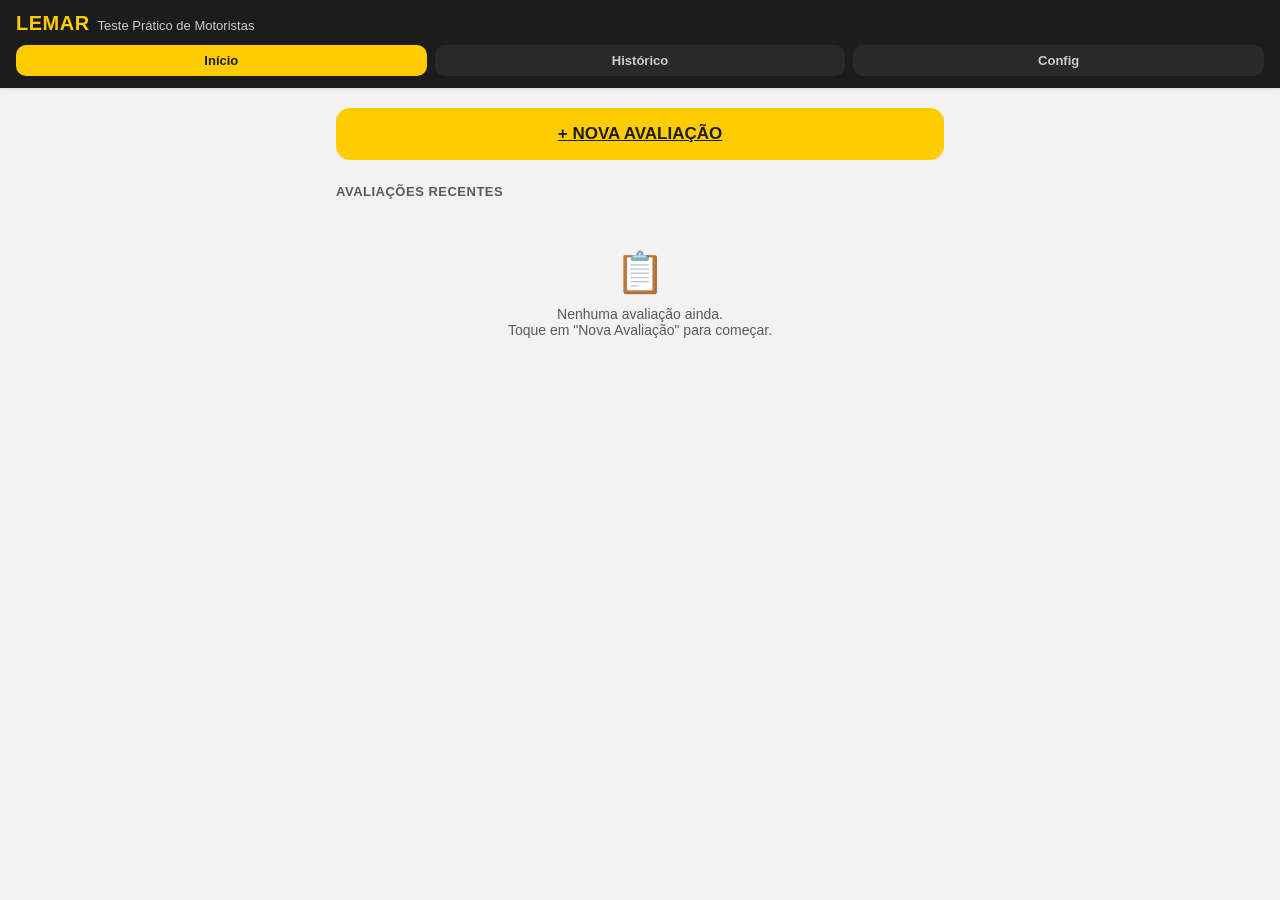
<file: index.html>
<!DOCTYPE html>
<html lang="pt-BR">
<head>
<meta charset="UTF-8">
<meta name="viewport" content="width=device-width, initial-scale=1, maximum-scale=1, viewport-fit=cover">
<title>LEMAR | Teste Prático</title>
<meta name="description" content="Avaliação Prática de Motoristas — LEMAR Transportes">
<meta name="theme-color" content="#1c1c1c">
<link rel="manifest" href="manifest.json">
<link rel="icon" href="icons/icon.svg" type="image/svg+xml">
<link rel="apple-touch-icon" href="icons/icon.svg">
<meta name="apple-mobile-web-app-capable" content="yes">
<meta name="apple-mobile-web-app-status-bar-style" content="black">
<meta name="apple-mobile-web-app-title" content="LEMAR Teste">
<link rel="stylesheet" href="css/styles.css">
</head>
<body>
<div id="app"></div>
<div id="toast" class="toast"></div>

<script src="js/vendor/jszip.min.js"></script>
<script src="js/vendor/jspdf.umd.min.js"></script>
<script src="js/vendor/html2canvas.min.js"></script>
<script src="js/assets.js"></script>
<script src="js/criterios.js"></script>
<script src="js/scoringRules.js"></script>
<script src="js/scoring.js"></script>
<script src="js/models.js"></script>
<script src="js/database.js"></script>
<script src="js/validation.js"></script>
<script src="js/excelTemplateMap.js"></script>
<script src="js/excelExport.js"></script>
<script src="js/pdfTemplate.js"></script>
<script src="js/pdfExport.js"></script>
<script src="js/app.js"></script>
<script>
if ('serviceWorker' in navigator) {
  window.addEventListener('load', () => {
    navigator.serviceWorker.register('service-worker.js').catch(() => {});
  });
}
</script>
</body>
</html>
</file>
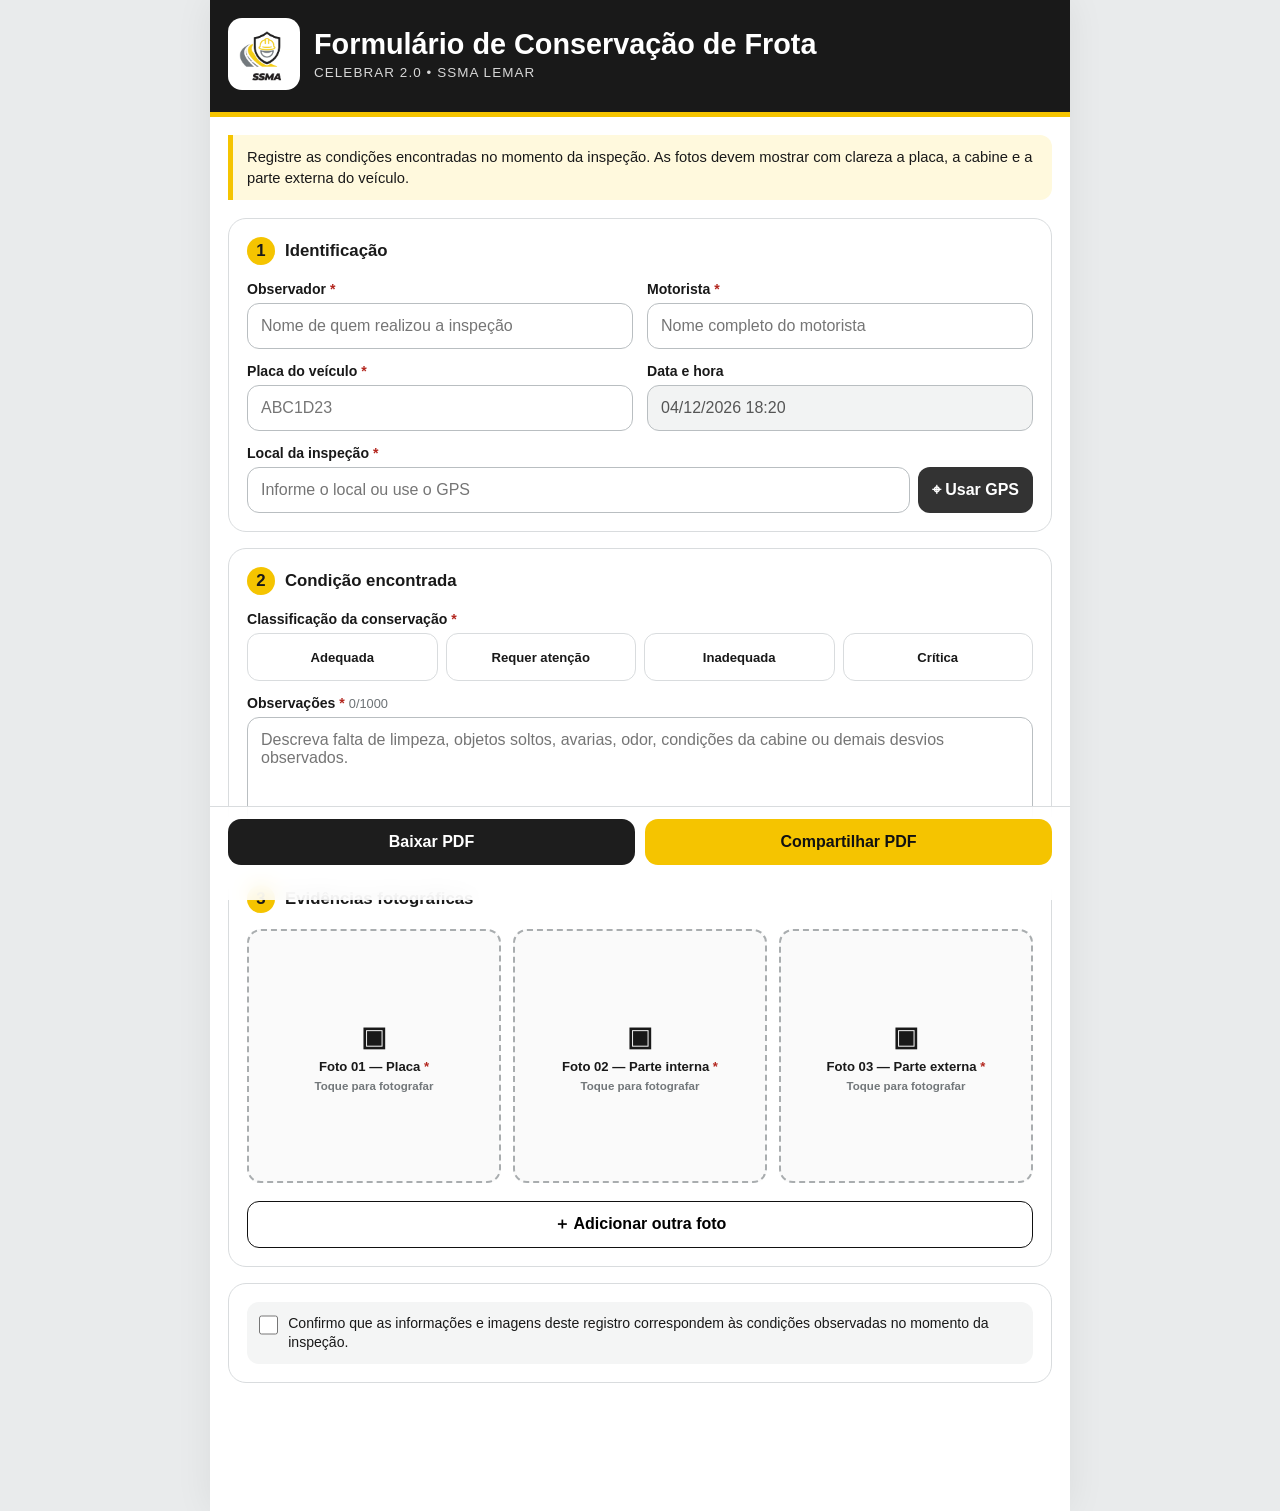
<file: conservacao-frota-v2/index.html>
<!doctype html>
<html lang="pt-BR">
<head>
  <meta charset="utf-8">
  <meta name="viewport" content="width=device-width,initial-scale=1,viewport-fit=cover">
  <meta name="theme-color" content="#111111">
  <title>Conservação de Frota — Celebrar 2.0</title>
  <script src="../js/vendor/html2canvas.min.js"></script>
  <script src="../js/vendor/jspdf.umd.min.js"></script>
  <style>
    :root{--yellow:#f5c400;--ink:#191919;--gray:#6f7477;--line:#d9dcde;--soft:#f4f5f5;--danger:#b3261e;--ok:#146c43;--radius:18px}
    *{box-sizing:border-box}html{font-family:Inter,Arial,sans-serif;color:var(--ink);background:#e9ebec}body{margin:0;font-size:16px}
    button,input,textarea{font:inherit}.app{max-width:860px;margin:auto;background:#fff;min-height:100vh;box-shadow:0 0 36px #0001}
    header{background:var(--ink);color:#fff;padding:18px 18px 22px;border-bottom:5px solid var(--yellow)}
    .brand{display:flex;align-items:center;gap:14px}.brand img{width:72px;height:72px;object-fit:contain;background:#fff;border-radius:14px;padding:5px}.brand p{margin:4px 0 0;color:#d7d7d7;font-size:.84rem;text-transform:uppercase;letter-spacing:.08em}.brand h1{margin:0;font-size:clamp(1.24rem,4.5vw,1.8rem);line-height:1.15}
    main{padding:18px}.notice{border-left:5px solid var(--yellow);background:#fff9dd;padding:12px 14px;border-radius:0 12px 12px 0;margin-bottom:18px;font-size:.92rem;line-height:1.4}
    .section{border:1px solid var(--line);border-radius:var(--radius);padding:18px;margin-bottom:16px}.section-title{display:flex;align-items:center;gap:10px;margin:0 0 16px;font-size:1.05rem}.step{display:grid;place-items:center;width:28px;height:28px;border-radius:50%;background:var(--yellow);font-weight:800}
    .grid{display:grid;grid-template-columns:1fr 1fr;gap:14px}.full{grid-column:1/-1}label{display:block;font-weight:700;font-size:.88rem;margin-bottom:6px}.required{color:var(--danger)}input,textarea{width:100%;border:1.5px solid #b9bec1;border-radius:12px;padding:13px;background:#fff;color:#111;outline:none}input:focus,textarea:focus{border-color:#111;box-shadow:0 0 0 3px #f5c40040}input[readonly]{background:#f2f3f3;color:#555}textarea{min-height:110px;resize:vertical}
    .gps-row{display:flex;gap:8px}.gps-row input{flex:1}.icon-btn{width:auto;white-space:nowrap;border:0;border-radius:12px;background:#333;color:white;padding:0 14px;font-weight:750}.icon-btn:disabled{opacity:.6}
    .rating{display:grid;grid-template-columns:repeat(4,1fr);gap:8px}.rating input{position:absolute;opacity:0;pointer-events:none}.rating label{display:flex;align-items:center;justify-content:center;text-align:center;min-height:48px;border:1.5px solid var(--line);border-radius:12px;margin:0;padding:8px;font-size:.82rem;cursor:pointer}.rating input:checked+label{border-color:#111;background:var(--yellow);box-shadow:inset 0 0 0 1px #111}
    .photos{display:grid;grid-template-columns:repeat(3,1fr);gap:12px}.photo-card{position:relative;min-width:0}.photo-box{display:flex;flex-direction:column;align-items:center;justify-content:center;gap:6px;aspect-ratio:1/1;border:2px dashed #a9adaf;border-radius:14px;background:#fafafa;overflow:hidden;cursor:pointer;text-align:center;padding:8px}.photo-box.has-photo{border-style:solid;padding:0}.photo-box img{width:100%;height:100%;object-fit:cover}.photo-box strong{font-size:.82rem}.photo-box small{color:#72777a;font-size:.72rem}.photo-card input{display:none}.remove{position:absolute;right:7px;top:7px;border:0;border-radius:50%;width:30px;height:30px;background:#111d;color:white;font-size:1.2rem;display:none}.has-image .remove{display:block}.add-photo{border:1.5px solid #111;background:#fff;border-radius:12px;padding:12px 16px;font-weight:800;margin-top:12px;width:100%}
    .check{display:flex;gap:10px;align-items:flex-start;background:var(--soft);border-radius:12px;padding:12px}.check input{width:20px;height:20px;margin:1px 0 0}.check label{font-weight:500;margin:0;line-height:1.35}
    .actions{position:sticky;bottom:0;background:#fffd;padding:12px 18px calc(12px + env(safe-area-inset-bottom));backdrop-filter:blur(10px);border-top:1px solid var(--line);display:grid;grid-template-columns:1fr 1fr;gap:10px}.btn{border:0;border-radius:13px;padding:14px 12px;font-weight:850;cursor:pointer}.primary{background:var(--yellow);color:#111}.secondary{background:#1d1d1d;color:white}.btn:disabled{opacity:.55;cursor:wait}.status{grid-column:1/-1;text-align:center;font-size:.82rem;min-height:1em;color:#555}
    .counter{font-weight:500;color:#6c7275;font-size:.8rem}.error{border-color:var(--danger)!important}.toast{position:fixed;left:50%;bottom:100px;transform:translateX(-50%);background:#111;color:white;padding:12px 18px;border-radius:12px;z-index:20;box-shadow:0 8px 30px #0005;max-width:90%;text-align:center;display:none}
    #pdf-template{position:fixed;left:-10000px;top:0;width:794px;background:#fff;color:#171717;padding:34px;font-family:Arial,sans-serif}.pdf-head{display:flex;align-items:center;border-bottom:5px solid var(--yellow);padding-bottom:14px;margin-bottom:18px}.pdf-head img{width:86px}.pdf-head h2{font-size:21px;margin:0}.pdf-head p{margin:5px 0 0;color:#555}.pdf-grid{display:grid;grid-template-columns:1fr 1fr;gap:9px 20px}.pdf-field{border-bottom:1px solid #bbb;padding:7px 0;font-size:13px}.pdf-field b{display:block;font-size:10px;color:#666;text-transform:uppercase;margin-bottom:3px}.pdf-obs{border:1px solid #ccc;padding:12px;margin-top:16px;min-height:80px;white-space:pre-wrap}.pdf-photos{display:grid;grid-template-columns:repeat(2,1fr);gap:12px;margin-top:16px}.pdf-photo{break-inside:avoid}.pdf-photo img{width:100%;height:230px;object-fit:cover;border:1px solid #bbb;border-radius:5px}.pdf-photo p{margin:4px 0;font-size:11px;font-weight:bold}.pdf-foot{font-size:10px;color:#666;margin-top:18px;border-top:1px solid #ccc;padding-top:10px}
    @media(max-width:620px){main{padding:12px}.section{padding:14px}.grid{grid-template-columns:1fr}.full{grid-column:auto}.photos{grid-template-columns:repeat(2,1fr)}.rating{grid-template-columns:1fr 1fr}.actions{padding-left:12px;padding-right:12px}.brand img{width:62px;height:62px}}
    @media print{body>*:not(#pdf-template){display:none!important}#pdf-template{position:static!important;width:auto!important}}
  </style>
</head>
<body>
<div class="app">
  <header><div class="brand"><img src="assets/logo-ssma.png" alt="SSMA Lemar"><div><h1>Formulário de Conservação de Frota</h1><p>Celebrar 2.0 • SSMA Lemar</p></div></div></header>
  <main>
    <div class="notice">Registre as condições encontradas no momento da inspeção. As fotos devem mostrar com clareza a placa, a cabine e a parte externa do veículo.</div>
    <form id="form" novalidate>
      <section class="section">
        <h2 class="section-title"><span class="step">1</span> Identificação</h2>
        <div class="grid">
          <div><label for="observer">Observador <span class="required">*</span></label><input id="observer" autocomplete="name" required placeholder="Nome de quem realizou a inspeção"></div>
          <div><label for="driver">Motorista <span class="required">*</span></label><input id="driver" required placeholder="Nome completo do motorista"></div>
          <div><label for="plate">Placa do veículo <span class="required">*</span></label><input id="plate" required maxlength="8" placeholder="ABC1D23" style="text-transform:uppercase"></div>
          <div><label for="datetime">Data e hora</label><input id="datetime" readonly></div>
          <div class="full"><label for="location">Local da inspeção <span class="required">*</span></label><div class="gps-row"><input id="location" required placeholder="Informe o local ou use o GPS"><button class="icon-btn" id="gps" type="button">⌖ Usar GPS</button></div><input id="coordinates" type="hidden"></div>
        </div>
      </section>
      <section class="section">
        <h2 class="section-title"><span class="step">2</span> Condição encontrada</h2>
        <label>Classificação da conservação <span class="required">*</span></label>
        <div class="rating">
          <div><input type="radio" name="rating" id="adequada" value="Adequada" required><label for="adequada">Adequada</label></div>
          <div><input type="radio" name="rating" id="atencao" value="Requer atenção"><label for="atencao">Requer atenção</label></div>
          <div><input type="radio" name="rating" id="inadequada" value="Inadequada"><label for="inadequada">Inadequada</label></div>
          <div><input type="radio" name="rating" id="critica" value="Crítica"><label for="critica">Crítica</label></div>
        </div>
        <div style="margin-top:14px"><label for="notes">Observações <span class="required">*</span> <span class="counter"><span id="count">0</span>/1000</span></label><textarea id="notes" required maxlength="1000" placeholder="Descreva falta de limpeza, objetos soltos, avarias, odor, condições da cabine ou demais desvios observados."></textarea></div>
      </section>
      <section class="section">
        <h2 class="section-title"><span class="step">3</span> Evidências fotográficas</h2>
        <div class="photos" id="photos"></div>
        <button type="button" class="add-photo" id="add-photo">＋ Adicionar outra foto</button>
      </section>
      <section class="section">
        <div class="check"><input type="checkbox" id="ack" required><label for="ack">Confirmo que as informações e imagens deste registro correspondem às condições observadas no momento da inspeção.</label></div>
      </section>
    </form>
  </main>
  <div class="actions"><button class="btn secondary" id="download" type="button">Baixar PDF</button><button class="btn primary" id="share" type="button">Compartilhar PDF</button><div class="status" id="status"></div></div>
</div>
<div class="toast" id="toast"></div><article id="pdf-template" aria-hidden="true"></article>
<script>
  const state={photos:[],createdAt:new Date(),id:"CF-"+Date.now().toString(36).toUpperCase(),pendingShareFile:null};
  const $=s=>document.querySelector(s), photosEl=$("#photos"), toastEl=$("#toast");
  window.addEventListener("load",()=>document.body.dataset.pdfReady=(typeof html2canvas==="function"&&!!window.jspdf?.jsPDF)?"true":"false");
  const labels=["Foto 01 — Placa","Foto 02 — Parte interna","Foto 03 — Parte externa"];
  const pad=n=>String(n).padStart(2,"0");
  function formatDate(d){return `${pad(d.getDate())}/${pad(d.getMonth()+1)}/${d.getFullYear()} ${pad(d.getHours())}:${pad(d.getMinutes())}`}
  $("#datetime").value=formatDate(state.createdAt);
  setInterval(()=>{state.createdAt=new Date();$("#datetime").value=formatDate(state.createdAt)},60000);
  $("#plate").addEventListener("input",e=>e.target.value=e.target.value.toUpperCase().replace(/[^A-Z0-9]/g,""));
  $("#notes").addEventListener("input",e=>$("#count").textContent=e.target.value.length);
  function toast(msg){toastEl.textContent=msg;toastEl.style.display="block";setTimeout(()=>toastEl.style.display="none",3200)}
  function addPhoto(label,required=false){
    const index=state.photos.length, item={label,data:"",required}; state.photos.push(item);
    const card=document.createElement("div");card.className="photo-card";card.innerHTML=`<label class="photo-box" for="photo-${index}"><span style="font-size:1.7rem">▣</span><strong>${label}${required?' <span class="required">*</span>':''}</strong><small>Toque para fotografar</small></label><input id="photo-${index}" type="file" accept="image/*" capture="environment"><button class="remove" type="button" aria-label="Remover foto">×</button>`;
    const input=card.querySelector("input"),box=card.querySelector(".photo-box");
    input.addEventListener("change",async()=>{if(!input.files[0])return;item.data=await compress(input.files[0]);box.classList.add("has-photo");box.innerHTML=`<img src="${item.data}" alt="${label}">`;card.classList.add("has-image")});
    card.querySelector(".remove").addEventListener("click",()=>{item.data="";box.classList.remove("has-photo");box.innerHTML=`<span style="font-size:1.7rem">▣</span><strong>${label}${required?' <span class="required">*</span>':''}</strong><small>Toque para fotografar</small>`;card.classList.remove("has-image");input.value=""});
    photosEl.appendChild(card);
  }
  labels.forEach(x=>addPhoto(x,true));$("#add-photo").onclick=()=>addPhoto(`Foto ${pad(state.photos.length+1)} — Adicional`);
  function compress(file){return new Promise((resolve,reject)=>{const r=new FileReader();r.onerror=reject;r.onload=()=>{const im=new Image();im.onerror=reject;im.onload=()=>{const max=1200,scale=Math.min(1,max/Math.max(im.width,im.height)),c=document.createElement("canvas");c.width=Math.round(im.width*scale);c.height=Math.round(im.height*scale);c.getContext("2d").drawImage(im,0,0,c.width,c.height);resolve(c.toDataURL("image/jpeg",.68))};im.src=r.result};r.readAsDataURL(file)})}
  $("#gps").onclick=()=>{const b=$("#gps");if(!navigator.geolocation)return toast("GPS não disponível neste aparelho.");b.disabled=true;b.textContent="Localizando...";navigator.geolocation.getCurrentPosition(p=>{const lat=p.coords.latitude.toFixed(6),lon=p.coords.longitude.toFixed(6);$("#coordinates").value=`${lat}, ${lon}`;$("#location").value=`GPS: ${lat}, ${lon}`;b.disabled=false;b.textContent="✓ GPS obtido"},()=>{b.disabled=false;b.textContent="⌖ Usar GPS";toast("Não foi possível acessar o GPS. Autorize a localização ou informe o local manualmente.")},{enableHighAccuracy:true,timeout:12000,maximumAge:0})};
  function validate(){document.querySelectorAll(".error").forEach(e=>e.classList.remove("error"));const f=$("#form");if(!f.checkValidity()){f.reportValidity();return false}for(let i=0;i<3;i++){if(!state.photos[i].data){photosEl.children[i].querySelector(".photo-box").classList.add("error");toast(`Inclua a ${labels[i].toLowerCase()}.`);return false}}return true}
  function esc(v){const d=document.createElement("div");d.textContent=v||"—";return d.innerHTML}
  function buildPdf(){const rating=document.querySelector('input[name="rating"]:checked')?.value,coords=$("#coordinates").value;$("#pdf-template").innerHTML=`<div class="pdf-head"><img src="assets/logo-ssma.png"><div><h2>Formulário de Conservação de Frota — Celebrar 2.0</h2><p>Registro ${state.id} • SSMA Lemar</p></div></div><div class="pdf-grid"><div class="pdf-field"><b>Observador</b>${esc($("#observer").value)}</div><div class="pdf-field"><b>Motorista</b>${esc($("#driver").value)}</div><div class="pdf-field"><b>Placa</b>${esc($("#plate").value)}</div><div class="pdf-field"><b>Data e hora</b>${esc($("#datetime").value)}</div><div class="pdf-field"><b>Local</b>${esc($("#location").value)}</div><div class="pdf-field"><b>Classificação</b>${esc(rating)}</div></div>${coords?`<div class="pdf-field"><b>Coordenadas GPS</b>${esc(coords)} • https://maps.google.com/?q=${encodeURIComponent(coords)}</div>`:""}<div class="pdf-obs"><b>OBSERVAÇÕES</b><br><br>${esc($("#notes").value)}</div><div class="pdf-photos">${state.photos.filter(p=>p.data).map(p=>`<div class="pdf-photo"><img src="${p.data}"><p>${esc(p.label)}</p></div>`).join("")}</div><div class="pdf-foot">Declaração: as informações e imagens deste registro correspondem às condições observadas no momento da inspeção.<br>Documento gerado eletronicamente em ${formatDate(new Date())}.</div>`;return $("#pdf-template")}
  const fileName=()=>`Conservacao_${$("#plate").value}_${new Date().toISOString().slice(0,10)}.pdf`;
  async function makeBlob(){
    if(typeof html2canvas!=="function"||!window.jspdf?.jsPDF)throw new Error("Gerador de PDF não carregado");
    const node=buildPdf(),canvas=await html2canvas(node,{scale:1.15,useCORS:true,backgroundColor:"#ffffff",logging:false});
    const {jsPDF}=window.jspdf,pdf=new jsPDF({orientation:"portrait",unit:"mm",format:"a4",compress:true});
    const margin=7,pageW=210,pageH=297,imgW=pageW-margin*2,imgH=canvas.height*imgW/canvas.width,pageBody=pageH-margin*2,data=canvas.toDataURL("image/jpeg",.82);
    let y=margin,remaining=imgH;pdf.addImage(data,"JPEG",margin,y,imgW,imgH,undefined,"FAST");
    while(remaining>pageBody){remaining-=pageBody;pdf.addPage();y=margin-(imgH-remaining);pdf.addImage(data,"JPEG",margin,y,imgW,imgH,undefined,"FAST")}
    return pdf.output("blob")
  }
  function saveBlob(blob){const a=document.createElement("a");a.href=URL.createObjectURL(blob);a.download=fileName();document.body.appendChild(a);a.click();a.remove();setTimeout(()=>URL.revokeObjectURL(a.href),30000)}
  async function busy(button,fn){const old=button.textContent;button.disabled=true;button.textContent="Gerando...";$("#status").textContent="Preparando o documento com as fotos…";try{await fn()}catch(e){console.error(e);const detalhe=e?.message?` Detalhe: ${e.message}`:"";toast(`Não foi possível gerar o PDF.${detalhe}`)}finally{button.disabled=false;button.textContent=old;$("#status").textContent=""}}
  $("#download").onclick=()=>{if(!validate())return;busy($("#download"),async()=>saveBlob(await makeBlob()))};
  $("#share").onclick=async()=>{
    const btn=$("#share");
    if(state.pendingShareFile){
      const file=state.pendingShareFile;
      try{
        if(navigator.canShare&&navigator.canShare({files:[file]})){await navigator.share({title:"Conservação de Frota — Celebrar 2.0",text:`Registro do veículo ${$("#plate").value}`,files:[file]})}
        else{saveBlob(file);toast("PDF baixado. Abra o WhatsApp e anexe o arquivo.")}
        state.pendingShareFile=null;btn.textContent="Compartilhar PDF"
      }catch(e){if(e?.name!=="AbortError"){saveBlob(file);toast("O compartilhamento foi bloqueado. O PDF foi baixado para você anexar no WhatsApp.")}}
      return
    }
    if(!validate())return;
    await busy(btn,async()=>{const blob=await makeBlob();state.pendingShareFile=new File([blob],fileName(),{type:"application/pdf"})});
    if(state.pendingShareFile){btn.textContent="Compartilhar agora";toast("PDF pronto. Toque em “Compartilhar agora”.")}
  };
</script>
</body>
</html>
</file>
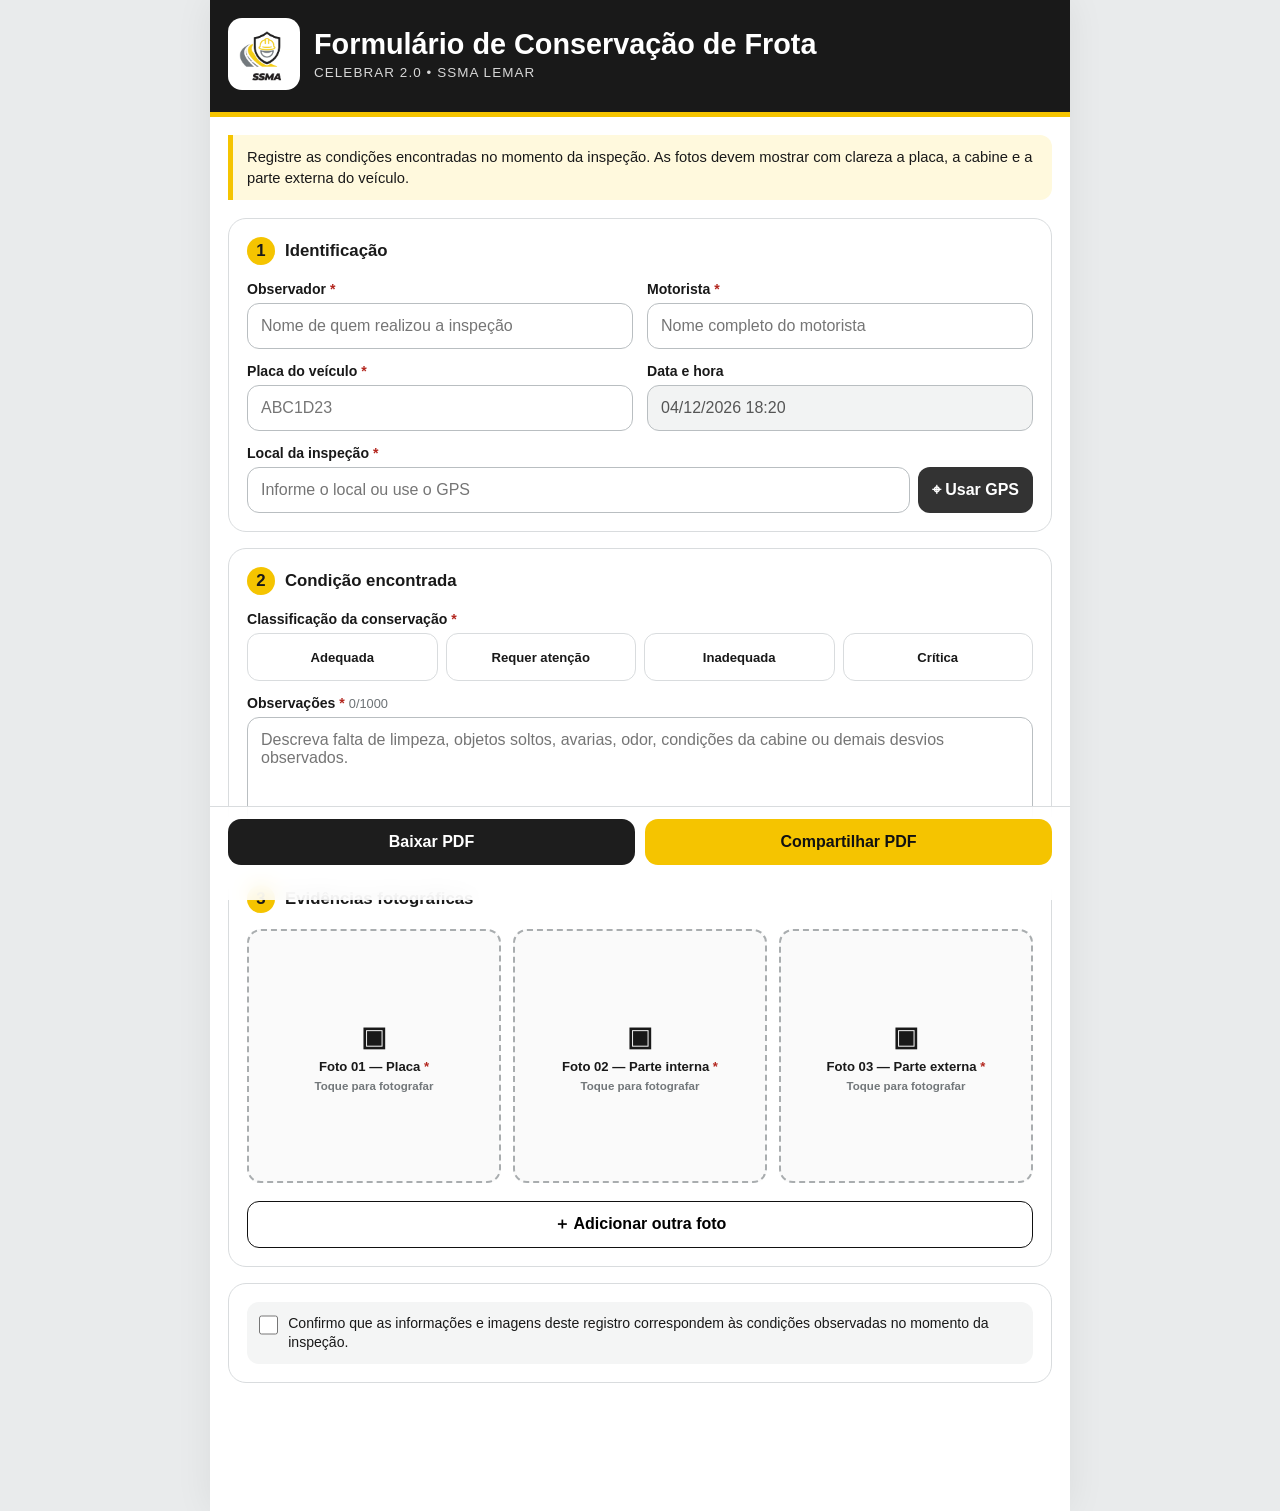
<file: conservacao-frota/index.html>
<!doctype html>
<html lang="pt-BR">
<head>
  <meta charset="utf-8">
  <meta name="viewport" content="width=device-width,initial-scale=1,viewport-fit=cover">
  <meta name="theme-color" content="#111111">
  <title>Conservação de Frota — Celebrar 2.0</title>
  <script src="../js/vendor/html2canvas.min.js"></script>
  <script src="../js/vendor/jspdf.umd.min.js"></script>
  <style>
    :root{--yellow:#f5c400;--ink:#191919;--gray:#6f7477;--line:#d9dcde;--soft:#f4f5f5;--danger:#b3261e;--ok:#146c43;--radius:18px}
    *{box-sizing:border-box}html{font-family:Inter,Arial,sans-serif;color:var(--ink);background:#e9ebec}body{margin:0;font-size:16px}
    button,input,textarea{font:inherit}.app{max-width:860px;margin:auto;background:#fff;min-height:100vh;box-shadow:0 0 36px #0001}
    header{background:var(--ink);color:#fff;padding:18px 18px 22px;border-bottom:5px solid var(--yellow)}
    .brand{display:flex;align-items:center;gap:14px}.brand img{width:72px;height:72px;object-fit:contain;background:#fff;border-radius:14px;padding:5px}.brand p{margin:4px 0 0;color:#d7d7d7;font-size:.84rem;text-transform:uppercase;letter-spacing:.08em}.brand h1{margin:0;font-size:clamp(1.24rem,4.5vw,1.8rem);line-height:1.15}
    main{padding:18px}.notice{border-left:5px solid var(--yellow);background:#fff9dd;padding:12px 14px;border-radius:0 12px 12px 0;margin-bottom:18px;font-size:.92rem;line-height:1.4}
    .section{border:1px solid var(--line);border-radius:var(--radius);padding:18px;margin-bottom:16px}.section-title{display:flex;align-items:center;gap:10px;margin:0 0 16px;font-size:1.05rem}.step{display:grid;place-items:center;width:28px;height:28px;border-radius:50%;background:var(--yellow);font-weight:800}
    .grid{display:grid;grid-template-columns:1fr 1fr;gap:14px}.full{grid-column:1/-1}label{display:block;font-weight:700;font-size:.88rem;margin-bottom:6px}.required{color:var(--danger)}input,textarea{width:100%;border:1.5px solid #b9bec1;border-radius:12px;padding:13px;background:#fff;color:#111;outline:none}input:focus,textarea:focus{border-color:#111;box-shadow:0 0 0 3px #f5c40040}input[readonly]{background:#f2f3f3;color:#555}textarea{min-height:110px;resize:vertical}
    .gps-row{display:flex;gap:8px}.gps-row input{flex:1}.icon-btn{width:auto;white-space:nowrap;border:0;border-radius:12px;background:#333;color:white;padding:0 14px;font-weight:750}.icon-btn:disabled{opacity:.6}
    .rating{display:grid;grid-template-columns:repeat(4,1fr);gap:8px}.rating input{position:absolute;opacity:0;pointer-events:none}.rating label{display:flex;align-items:center;justify-content:center;text-align:center;min-height:48px;border:1.5px solid var(--line);border-radius:12px;margin:0;padding:8px;font-size:.82rem;cursor:pointer}.rating input:checked+label{border-color:#111;background:var(--yellow);box-shadow:inset 0 0 0 1px #111}
    .photos{display:grid;grid-template-columns:repeat(3,1fr);gap:12px}.photo-card{position:relative;min-width:0}.photo-box{display:flex;flex-direction:column;align-items:center;justify-content:center;gap:6px;aspect-ratio:1/1;border:2px dashed #a9adaf;border-radius:14px;background:#fafafa;overflow:hidden;cursor:pointer;text-align:center;padding:8px}.photo-box.has-photo{border-style:solid;padding:0}.photo-box img{width:100%;height:100%;object-fit:cover}.photo-box strong{font-size:.82rem}.photo-box small{color:#72777a;font-size:.72rem}.photo-card input{display:none}.remove{position:absolute;right:7px;top:7px;border:0;border-radius:50%;width:30px;height:30px;background:#111d;color:white;font-size:1.2rem;display:none}.has-image .remove{display:block}.add-photo{border:1.5px solid #111;background:#fff;border-radius:12px;padding:12px 16px;font-weight:800;margin-top:12px;width:100%}
    .check{display:flex;gap:10px;align-items:flex-start;background:var(--soft);border-radius:12px;padding:12px}.check input{width:20px;height:20px;margin:1px 0 0}.check label{font-weight:500;margin:0;line-height:1.35}
    .actions{position:sticky;bottom:0;background:#fffd;padding:12px 18px calc(12px + env(safe-area-inset-bottom));backdrop-filter:blur(10px);border-top:1px solid var(--line);display:grid;grid-template-columns:1fr 1fr;gap:10px}.btn{border:0;border-radius:13px;padding:14px 12px;font-weight:850;cursor:pointer}.primary{background:var(--yellow);color:#111}.secondary{background:#1d1d1d;color:white}.btn:disabled{opacity:.55;cursor:wait}.status{grid-column:1/-1;text-align:center;font-size:.82rem;min-height:1em;color:#555}
    .counter{font-weight:500;color:#6c7275;font-size:.8rem}.error{border-color:var(--danger)!important}.toast{position:fixed;left:50%;bottom:100px;transform:translateX(-50%);background:#111;color:white;padding:12px 18px;border-radius:12px;z-index:20;box-shadow:0 8px 30px #0005;max-width:90%;text-align:center;display:none}
    #pdf-template{position:fixed;left:-10000px;top:0;width:794px;background:#fff;color:#171717;padding:34px;font-family:Arial,sans-serif}.pdf-head{display:flex;align-items:center;border-bottom:5px solid var(--yellow);padding-bottom:14px;margin-bottom:18px}.pdf-head img{width:86px}.pdf-head h2{font-size:21px;margin:0}.pdf-head p{margin:5px 0 0;color:#555}.pdf-grid{display:grid;grid-template-columns:1fr 1fr;gap:9px 20px}.pdf-field{border-bottom:1px solid #bbb;padding:7px 0;font-size:13px}.pdf-field b{display:block;font-size:10px;color:#666;text-transform:uppercase;margin-bottom:3px}.pdf-obs{border:1px solid #ccc;padding:12px;margin-top:16px;min-height:80px;white-space:pre-wrap}.pdf-photos{display:grid;grid-template-columns:repeat(2,1fr);gap:12px;margin-top:16px}.pdf-photo{break-inside:avoid}.pdf-photo img{width:100%;height:230px;object-fit:cover;border:1px solid #bbb;border-radius:5px}.pdf-photo p{margin:4px 0;font-size:11px;font-weight:bold}.pdf-foot{font-size:10px;color:#666;margin-top:18px;border-top:1px solid #ccc;padding-top:10px}
    @media(max-width:620px){main{padding:12px}.section{padding:14px}.grid{grid-template-columns:1fr}.full{grid-column:auto}.photos{grid-template-columns:repeat(2,1fr)}.rating{grid-template-columns:1fr 1fr}.actions{padding-left:12px;padding-right:12px}.brand img{width:62px;height:62px}}
    @media print{body>*:not(#pdf-template){display:none!important}#pdf-template{position:static!important;width:auto!important}}
  </style>
</head>
<body>
<div class="app">
  <header><div class="brand"><img src="assets/logo-ssma.png" alt="SSMA Lemar"><div><h1>Formulário de Conservação de Frota</h1><p>Celebrar 2.0 • SSMA Lemar</p></div></div></header>
  <main>
    <div class="notice">Registre as condições encontradas no momento da inspeção. As fotos devem mostrar com clareza a placa, a cabine e a parte externa do veículo.</div>
    <form id="form" novalidate>
      <section class="section">
        <h2 class="section-title"><span class="step">1</span> Identificação</h2>
        <div class="grid">
          <div><label for="observer">Observador <span class="required">*</span></label><input id="observer" autocomplete="name" required placeholder="Nome de quem realizou a inspeção"></div>
          <div><label for="driver">Motorista <span class="required">*</span></label><input id="driver" required placeholder="Nome completo do motorista"></div>
          <div><label for="plate">Placa do veículo <span class="required">*</span></label><input id="plate" required maxlength="8" placeholder="ABC1D23" style="text-transform:uppercase"></div>
          <div><label for="datetime">Data e hora</label><input id="datetime" readonly></div>
          <div class="full"><label for="location">Local da inspeção <span class="required">*</span></label><div class="gps-row"><input id="location" required placeholder="Informe o local ou use o GPS"><button class="icon-btn" id="gps" type="button">⌖ Usar GPS</button></div><input id="coordinates" type="hidden"></div>
        </div>
      </section>
      <section class="section">
        <h2 class="section-title"><span class="step">2</span> Condição encontrada</h2>
        <label>Classificação da conservação <span class="required">*</span></label>
        <div class="rating">
          <div><input type="radio" name="rating" id="adequada" value="Adequada" required><label for="adequada">Adequada</label></div>
          <div><input type="radio" name="rating" id="atencao" value="Requer atenção"><label for="atencao">Requer atenção</label></div>
          <div><input type="radio" name="rating" id="inadequada" value="Inadequada"><label for="inadequada">Inadequada</label></div>
          <div><input type="radio" name="rating" id="critica" value="Crítica"><label for="critica">Crítica</label></div>
        </div>
        <div style="margin-top:14px"><label for="notes">Observações <span class="required">*</span> <span class="counter"><span id="count">0</span>/1000</span></label><textarea id="notes" required maxlength="1000" placeholder="Descreva falta de limpeza, objetos soltos, avarias, odor, condições da cabine ou demais desvios observados."></textarea></div>
      </section>
      <section class="section">
        <h2 class="section-title"><span class="step">3</span> Evidências fotográficas</h2>
        <div class="photos" id="photos"></div>
        <button type="button" class="add-photo" id="add-photo">＋ Adicionar outra foto</button>
      </section>
      <section class="section">
        <div class="check"><input type="checkbox" id="ack" required><label for="ack">Confirmo que as informações e imagens deste registro correspondem às condições observadas no momento da inspeção.</label></div>
      </section>
    </form>
  </main>
  <div class="actions"><button class="btn secondary" id="download" type="button">Baixar PDF</button><button class="btn primary" id="share" type="button">Compartilhar PDF</button><div class="status" id="status"></div></div>
</div>
<div class="toast" id="toast"></div><article id="pdf-template" aria-hidden="true"></article>
<script>
  const state={photos:[],createdAt:new Date(),id:"CF-"+Date.now().toString(36).toUpperCase()};
  const $=s=>document.querySelector(s), photosEl=$("#photos"), toastEl=$("#toast");
  window.addEventListener("load",()=>document.body.dataset.pdfReady=(typeof html2canvas==="function"&&!!window.jspdf?.jsPDF)?"true":"false");
  const labels=["Foto 01 — Placa","Foto 02 — Parte interna","Foto 03 — Parte externa"];
  const pad=n=>String(n).padStart(2,"0");
  function formatDate(d){return `${pad(d.getDate())}/${pad(d.getMonth()+1)}/${d.getFullYear()} ${pad(d.getHours())}:${pad(d.getMinutes())}`}
  $("#datetime").value=formatDate(state.createdAt);
  setInterval(()=>{state.createdAt=new Date();$("#datetime").value=formatDate(state.createdAt)},60000);
  $("#plate").addEventListener("input",e=>e.target.value=e.target.value.toUpperCase().replace(/[^A-Z0-9]/g,""));
  $("#notes").addEventListener("input",e=>$("#count").textContent=e.target.value.length);
  function toast(msg){toastEl.textContent=msg;toastEl.style.display="block";setTimeout(()=>toastEl.style.display="none",3200)}
  function addPhoto(label,required=false){
    const index=state.photos.length, item={label,data:"",required}; state.photos.push(item);
    const card=document.createElement("div");card.className="photo-card";card.innerHTML=`<label class="photo-box" for="photo-${index}"><span style="font-size:1.7rem">▣</span><strong>${label}${required?' <span class="required">*</span>':''}</strong><small>Toque para fotografar</small></label><input id="photo-${index}" type="file" accept="image/*" capture="environment"><button class="remove" type="button" aria-label="Remover foto">×</button>`;
    const input=card.querySelector("input"),box=card.querySelector(".photo-box");
    input.addEventListener("change",async()=>{if(!input.files[0])return;item.data=await compress(input.files[0]);box.classList.add("has-photo");box.innerHTML=`<img src="${item.data}" alt="${label}">`;card.classList.add("has-image")});
    card.querySelector(".remove").addEventListener("click",()=>{item.data="";box.classList.remove("has-photo");box.innerHTML=`<span style="font-size:1.7rem">▣</span><strong>${label}${required?' <span class="required">*</span>':''}</strong><small>Toque para fotografar</small>`;card.classList.remove("has-image");input.value=""});
    photosEl.appendChild(card);
  }
  labels.forEach(x=>addPhoto(x,true));$("#add-photo").onclick=()=>addPhoto(`Foto ${pad(state.photos.length+1)} — Adicional`);
  function compress(file){return new Promise((resolve,reject)=>{const r=new FileReader();r.onerror=reject;r.onload=()=>{const im=new Image();im.onerror=reject;im.onload=()=>{const max=1600,scale=Math.min(1,max/Math.max(im.width,im.height)),c=document.createElement("canvas");c.width=Math.round(im.width*scale);c.height=Math.round(im.height*scale);c.getContext("2d").drawImage(im,0,0,c.width,c.height);resolve(c.toDataURL("image/jpeg",.76))};im.src=r.result};r.readAsDataURL(file)})}
  $("#gps").onclick=()=>{const b=$("#gps");if(!navigator.geolocation)return toast("GPS não disponível neste aparelho.");b.disabled=true;b.textContent="Localizando...";navigator.geolocation.getCurrentPosition(p=>{const lat=p.coords.latitude.toFixed(6),lon=p.coords.longitude.toFixed(6);$("#coordinates").value=`${lat}, ${lon}`;$("#location").value=`GPS: ${lat}, ${lon}`;b.disabled=false;b.textContent="✓ GPS obtido"},()=>{b.disabled=false;b.textContent="⌖ Usar GPS";toast("Não foi possível acessar o GPS. Autorize a localização ou informe o local manualmente.")},{enableHighAccuracy:true,timeout:12000,maximumAge:0})};
  function validate(){document.querySelectorAll(".error").forEach(e=>e.classList.remove("error"));const f=$("#form");if(!f.checkValidity()){f.reportValidity();return false}for(let i=0;i<3;i++){if(!state.photos[i].data){photosEl.children[i].querySelector(".photo-box").classList.add("error");toast(`Inclua a ${labels[i].toLowerCase()}.`);return false}}return true}
  function esc(v){const d=document.createElement("div");d.textContent=v||"—";return d.innerHTML}
  function buildPdf(){const rating=document.querySelector('input[name="rating"]:checked')?.value,coords=$("#coordinates").value;$("#pdf-template").innerHTML=`<div class="pdf-head"><img src="assets/logo-ssma.png"><div><h2>Formulário de Conservação de Frota — Celebrar 2.0</h2><p>Registro ${state.id} • SSMA Lemar</p></div></div><div class="pdf-grid"><div class="pdf-field"><b>Observador</b>${esc($("#observer").value)}</div><div class="pdf-field"><b>Motorista</b>${esc($("#driver").value)}</div><div class="pdf-field"><b>Placa</b>${esc($("#plate").value)}</div><div class="pdf-field"><b>Data e hora</b>${esc($("#datetime").value)}</div><div class="pdf-field"><b>Local</b>${esc($("#location").value)}</div><div class="pdf-field"><b>Classificação</b>${esc(rating)}</div></div>${coords?`<div class="pdf-field"><b>Coordenadas GPS</b>${esc(coords)} • https://maps.google.com/?q=${encodeURIComponent(coords)}</div>`:""}<div class="pdf-obs"><b>OBSERVAÇÕES</b><br><br>${esc($("#notes").value)}</div><div class="pdf-photos">${state.photos.filter(p=>p.data).map(p=>`<div class="pdf-photo"><img src="${p.data}"><p>${esc(p.label)}</p></div>`).join("")}</div><div class="pdf-foot">Declaração: as informações e imagens deste registro correspondem às condições observadas no momento da inspeção.<br>Documento gerado eletronicamente em ${formatDate(new Date())}.</div>`;return $("#pdf-template")}
  const fileName=()=>`Conservacao_${$("#plate").value}_${new Date().toISOString().slice(0,10)}.pdf`;
  async function makeBlob(){
    if(typeof html2canvas!=="function"||!window.jspdf?.jsPDF)throw new Error("Gerador de PDF não carregado");
    const node=buildPdf(),canvas=await html2canvas(node,{scale:1.45,useCORS:true,backgroundColor:"#ffffff",logging:false});
    const {jsPDF}=window.jspdf,pdf=new jsPDF({orientation:"portrait",unit:"mm",format:"a4",compress:true});
    const margin=7,pageW=210,pageH=297,imgW=pageW-margin*2,imgH=canvas.height*imgW/canvas.width,pageBody=pageH-margin*2,data=canvas.toDataURL("image/jpeg",.82);
    let y=margin,remaining=imgH;pdf.addImage(data,"JPEG",margin,y,imgW,imgH,undefined,"FAST");
    while(remaining>pageBody){remaining-=pageBody;pdf.addPage();y=margin-(imgH-remaining);pdf.addImage(data,"JPEG",margin,y,imgW,imgH,undefined,"FAST")}
    return pdf.output("blob")
  }
  function saveBlob(blob){const a=document.createElement("a");a.href=URL.createObjectURL(blob);a.download=fileName();document.body.appendChild(a);a.click();a.remove();setTimeout(()=>URL.revokeObjectURL(a.href),30000)}
  async function busy(button,fn){const old=button.textContent;button.disabled=true;button.textContent="Gerando...";$("#status").textContent="Preparando o documento com as fotos…";try{await fn()}catch(e){console.error(e);toast("Não foi possível gerar o PDF. Verifique sua conexão e tente novamente.")}finally{button.disabled=false;button.textContent=old;$("#status").textContent=""}}
  $("#download").onclick=()=>{if(!validate())return;busy($("#download"),async()=>saveBlob(await makeBlob()))};
  $("#share").onclick=()=>{if(!validate())return;busy($("#share"),async()=>{const blob=await makeBlob(),file=new File([blob],fileName(),{type:"application/pdf"});if(navigator.canShare&&navigator.canShare({files:[file]})){await navigator.share({title:"Conservação de Frota — Celebrar 2.0",text:`Registro do veículo ${$("#plate").value}`,files:[file]})}else{saveBlob(blob);window.open(`https://wa.me/?text=${encodeURIComponent(`Registro de conservação do veículo ${$("#plate").value}. O PDF foi baixado; anexe-o nesta conversa.`)}`,"_blank");toast("PDF baixado. Anexe o arquivo na conversa do WhatsApp.")}})};
</script>
</body>
</html>
</file>
<file: css/styles.css>
:root {
  --amarelo: #ffcc00;
  --amarelo-escuro: #e0b400;
  --preto: #1c1c1c;
  --grafite: #3a3d40;
  --grafite-claro: #575b5e;
  --cinza: #cccccc;
  --cinza-claro: #f2f2f2;
  --cinza-borda: #e0e0e0;
  --branco: #ffffff;

  --verde: #1f8a4d;
  --verde-bg: #e6f5ec;
  --vermelho: #c0392b;
  --vermelho-bg: #fbe9e7;
  --amarelo-status-bg: #fff4cc;
  --cinza-status: #999999;

  --raio: 10px;
  --raio-lg: 14px;
  --sombra: 0 1px 3px rgba(0, 0, 0, 0.12);

  --safe-top: env(safe-area-inset-top, 0px);
  --safe-bottom: env(safe-area-inset-bottom, 0px);
}

* { box-sizing: border-box; }

html, body {
  margin: 0;
  padding: 0;
  background: var(--cinza-claro);
  color: var(--preto);
  font-family: -apple-system, BlinkMacSystemFont, "Segoe UI", Roboto, Arial, sans-serif;
  -webkit-tap-highlight-color: transparent;
}

body { padding-bottom: calc(24px + var(--safe-bottom)); }

button, input, textarea, select { font-family: inherit; }

a { color: inherit; }

.container {
  max-width: 640px;
  margin: 0 auto;
  padding: 0 16px;
}

/* ---------- Header / nav ---------- */

.app-header {
  background: var(--preto);
  color: var(--branco);
  padding: calc(12px + var(--safe-top)) 16px 12px;
  position: sticky;
  top: 0;
  z-index: 20;
  box-shadow: var(--sombra);
}

.app-header .brand {
  display: flex;
  align-items: baseline;
  gap: 8px;
}

.app-header .brand .logo-mark {
  color: var(--amarelo);
  font-weight: 800;
  font-size: 20px;
  letter-spacing: 0.5px;
}

.app-header .brand .brand-sub {
  font-size: 13px;
  color: var(--cinza);
}

.app-nav {
  display: flex;
  gap: 8px;
  margin-top: 10px;
}

.app-nav a {
  flex: 1;
  text-align: center;
  padding: 8px 4px;
  border-radius: var(--raio);
  font-size: 13px;
  font-weight: 600;
  color: var(--cinza);
  text-decoration: none;
  background: rgba(255, 255, 255, 0.06);
}

.app-nav a.active {
  background: var(--amarelo);
  color: var(--preto);
}

.back-link {
  display: inline-flex;
  align-items: center;
  gap: 6px;
  color: var(--grafite);
  text-decoration: none;
  font-weight: 600;
  font-size: 15px;
  margin: 16px 0 4px;
}

/* ---------- Layout blocks ---------- */

.page-title {
  font-size: 22px;
  font-weight: 800;
  margin: 16px 0 4px;
}

.page-subtitle {
  font-size: 14px;
  color: var(--grafite-claro);
  margin-bottom: 16px;
}

.section-title {
  font-size: 13px;
  font-weight: 700;
  text-transform: uppercase;
  letter-spacing: 0.5px;
  color: var(--grafite-claro);
  margin: 24px 0 10px;
}

/* ---------- Buttons ---------- */

.btn {
  display: flex;
  align-items: center;
  justify-content: center;
  width: 100%;
  border: none;
  border-radius: var(--raio-lg);
  padding: 16px;
  font-size: 17px;
  font-weight: 700;
  cursor: pointer;
  transition: transform 0.05s ease;
  gap: 8px;
}

.btn:active { transform: scale(0.98); }

.btn-primary { background: var(--amarelo); color: var(--preto); }
.btn-dark { background: var(--preto); color: var(--branco); }
.btn-outline { background: var(--branco); color: var(--preto); border: 2px solid var(--preto); }
.btn-danger { background: var(--vermelho-bg); color: var(--vermelho); border: 2px solid var(--vermelho); }
.btn-ghost { background: transparent; color: var(--grafite); font-weight: 600; }
.btn-sm { padding: 10px 12px; font-size: 14px; border-radius: var(--raio); }
.btn-block-gap { margin-top: 12px; }
.btn:disabled { opacity: 0.4; cursor: not-allowed; }

.btn-row { display: flex; gap: 10px; }
.btn-row .btn { flex: 1; }

.btn-row-export { display: flex; flex-direction: column; gap: 10px; }
.btn-row-export .btn { width: 100%; }
@media (min-width: 480px) {
  .btn-row-export { flex-direction: row; }
}

.btn-loading { opacity: 0.7; pointer-events: none; }

/* ---------- Cards ---------- */

.card {
  background: var(--branco);
  border-radius: var(--raio-lg);
  padding: 16px;
  box-shadow: var(--sombra);
  margin-bottom: 14px;
}

.card-link {
  display: block;
  text-decoration: none;
  color: inherit;
}

.card-grupo {
  display: flex;
  align-items: center;
  justify-content: space-between;
  gap: 12px;
}

.card-grupo .titulo { font-size: 17px; font-weight: 800; margin-bottom: 4px; }
.card-grupo .info { font-size: 13px; color: var(--grafite-claro); }
.card-grupo .score-mini { font-size: 20px; font-weight: 800; white-space: nowrap; }
.card-grupo .chevron { color: var(--cinza); font-size: 22px; }

.status-dot {
  display: inline-block;
  width: 10px;
  height: 10px;
  border-radius: 50%;
  margin-right: 6px;
}
.status-dot.ADEQUADO { background: var(--verde); }
.status-dot.ATENCAO { background: var(--amarelo-escuro); }
.status-dot.CRITICO { background: var(--vermelho); }
.status-dot.INCOMPLETO { background: var(--cinza-status); }

/* ---------- Score display (dashboard/resumo) ---------- */

.score-hero {
  text-align: center;
  padding: 20px 16px;
  background: var(--preto);
  color: var(--branco);
  border-radius: var(--raio-lg);
  margin: 16px 0;
}

.score-hero .nome { font-size: 15px; color: var(--cinza); margin-bottom: 6px; font-weight: 600; }
.score-hero .fracao { font-size: 42px; font-weight: 800; line-height: 1; }
.score-hero .fracao small { font-size: 20px; color: var(--cinza); font-weight: 600; }
.score-hero .percentual { font-size: 13px; color: var(--cinza); margin-top: 6px; }

.badge-status {
  display: inline-block;
  margin-top: 12px;
  padding: 8px 16px;
  border-radius: 999px;
  font-weight: 800;
  font-size: 13px;
  letter-spacing: 0.3px;
}
.badge-status.apto { background: var(--verde); color: var(--branco); }
.badge-status.treinamento { background: var(--amarelo); color: var(--preto); }
.badge-status.naoApto { background: var(--vermelho); color: var(--branco); }
.badge-status.incompleto { background: var(--grafite-claro); color: var(--branco); }

.progress-bar-track {
  width: 100%;
  height: 10px;
  background: rgba(255, 255, 255, 0.15);
  border-radius: 999px;
  overflow: hidden;
  margin-top: 14px;
}
.progress-bar-fill { height: 100%; background: var(--amarelo); }

.progress-bar-track.light { background: var(--cinza-borda); }
.progress-bar-track.light .progress-bar-fill { background: var(--preto); }

/* ---------- Grupo (avaliação de critérios) ---------- */

.checklist { display: flex; flex-direction: column; gap: 2px; margin-bottom: 18px; }
.checklist-item {
  display: flex;
  align-items: center;
  gap: 10px;
  padding: 10px 12px;
  border-radius: var(--raio);
  background: var(--branco);
  border: 1px solid var(--cinza-borda);
  cursor: pointer;
  font-size: 14px;
}
.checklist-item.ativo { border-color: var(--preto); border-width: 2px; }
.checklist-item .marca { font-weight: 800; width: 18px; text-align: center; flex-shrink: 0; }
.checklist-item.feito .marca { color: var(--verde); }
.checklist-item.pendente .marca { color: var(--cinza-status); }
.checklist-item .rotulo { flex: 1; }
.checklist-item .nota-mini { font-weight: 800; color: var(--grafite-claro); }

.item-ativo-card {
  background: var(--branco);
  border-radius: var(--raio-lg);
  box-shadow: var(--sombra);
  padding: 18px 16px;
  margin-bottom: 16px;
}
.item-ativo-card .contador { font-size: 12px; color: var(--grafite-claro); font-weight: 700; margin-bottom: 4px; }
.item-ativo-card .rotulo { font-size: 19px; font-weight: 800; margin-bottom: 16px; }

.grade-buttons {
  display: grid;
  grid-template-columns: repeat(5, 1fr);
  gap: 8px;
}

.grade-btn {
  display: flex;
  flex-direction: column;
  align-items: center;
  justify-content: center;
  gap: 4px;
  border: 2px solid var(--cinza-borda);
  background: var(--branco);
  border-radius: var(--raio);
  padding: 10px 2px 8px;
  cursor: pointer;
  min-height: 68px;
}

.grade-btn .num { font-size: 22px; font-weight: 800; }
.grade-btn .lbl { font-size: 9.5px; text-align: center; line-height: 1.15; color: var(--grafite-claro); font-weight: 700; text-transform: uppercase; }

.grade-btn.selecionado {
  border-color: var(--preto);
  background: var(--amarelo);
}
.grade-btn.selecionado .lbl { color: var(--preto); }

.grade-btn.n1.selecionado, .grade-btn.n2.selecionado { background: var(--vermelho-bg); border-color: var(--vermelho); }
.grade-btn.n1.selecionado .num, .grade-btn.n2.selecionado .num { color: var(--vermelho); }
.grade-btn.n3.selecionado { background: var(--amarelo-status-bg); border-color: var(--amarelo-escuro); }
.grade-btn.n4.selecionado, .grade-btn.n5.selecionado { background: var(--verde-bg); border-color: var(--verde); }
.grade-btn.n4.selecionado .num, .grade-btn.n5.selecionado .num { color: var(--verde); }

.legenda-notas {
  font-size: 12px;
  color: var(--grafite-claro);
  text-align: center;
  margin-top: 10px;
}

.salvo-indicador {
  font-size: 12px;
  color: var(--verde);
  text-align: center;
  margin-top: 8px;
  min-height: 16px;
}

/* ---------- Forms ---------- */

.field { margin-bottom: 16px; }
.field label {
  display: block;
  font-size: 13px;
  font-weight: 700;
  color: var(--grafite);
  margin-bottom: 6px;
}
.field .obrigatorio { color: var(--vermelho); }

.input, .textarea, select.input {
  width: 100%;
  border: 2px solid var(--cinza-borda);
  border-radius: var(--raio);
  padding: 13px 14px;
  font-size: 16px;
  background: var(--branco);
  color: var(--preto);
}
.input:focus, .textarea:focus { outline: none; border-color: var(--preto); }
.textarea { min-height: 120px; resize: vertical; }

.erro-campo { color: var(--vermelho); font-size: 12px; margin-top: 4px; }

.toggle-group { display: flex; gap: 10px; }
.toggle-opcao {
  flex: 1;
  text-align: center;
  padding: 13px;
  border-radius: var(--raio);
  border: 2px solid var(--cinza-borda);
  font-weight: 700;
  cursor: pointer;
  background: var(--branco);
}
.toggle-opcao.selecionado { background: var(--preto); color: var(--branco); border-color: var(--preto); }
.toggle-opcao.selecionado.sim { background: var(--verde); border-color: var(--verde); }
.toggle-opcao.selecionado.nao { background: var(--vermelho); border-color: var(--vermelho); }

/* ---------- Resumo / pontos fortes/fracos ---------- */

.mini-cards { display: grid; grid-template-columns: repeat(3, 1fr); gap: 8px; margin: 16px 0; }
.mini-card { background: var(--branco); border-radius: var(--raio); padding: 12px 6px; text-align: center; box-shadow: var(--sombra); }
.mini-card .titulo { font-size: 10.5px; font-weight: 700; color: var(--grafite-claro); text-transform: uppercase; margin-bottom: 6px; }
.mini-card .valor { font-size: 18px; font-weight: 800; }
.mini-card .tag { font-size: 10px; font-weight: 700; margin-top: 4px; padding: 2px 6px; border-radius: 999px; display: inline-block; }
.mini-card .tag.ADEQUADO { background: var(--verde-bg); color: var(--verde); }
.mini-card .tag.ATENCAO { background: var(--amarelo-status-bg); color: var(--amarelo-escuro); }
.mini-card .tag.CRITICO { background: var(--vermelho-bg); color: var(--vermelho); }

.lista-pontos { list-style: none; padding: 0; margin: 0; }
.lista-pontos li {
  padding: 10px 12px;
  border-radius: var(--raio);
  margin-bottom: 6px;
  font-size: 14px;
  display: flex;
  justify-content: space-between;
  gap: 8px;
}
.lista-pontos.fracos li { background: var(--vermelho-bg); color: var(--vermelho); }
.lista-pontos.fortes li { background: var(--verde-bg); color: var(--verde); }
.lista-pontos li .nota { font-weight: 800; }

.aviso-pendentes {
  background: var(--amarelo-status-bg);
  border: 1px solid var(--amarelo-escuro);
  border-radius: var(--raio-lg);
  padding: 14px;
  margin-bottom: 16px;
}
.aviso-pendentes .titulo { font-weight: 800; margin-bottom: 8px; }
.aviso-pendentes ul { list-style: none; padding: 0; margin: 0; display: flex; flex-direction: column; gap: 4px; }
.aviso-pendentes li a {
  display: block;
  text-decoration: none;
  color: var(--preto);
  font-size: 14px;
  padding: 6px 0;
  border-bottom: 1px solid rgba(0, 0, 0, 0.08);
}

.parecer-preview { white-space: pre-wrap; font-size: 14px; color: var(--grafite); line-height: 1.5; }

/* ---------- Histórico ---------- */

.hist-card { background: var(--branco); border-radius: var(--raio-lg); box-shadow: var(--sombra); padding: 14px 16px; margin-bottom: 12px; }
.hist-card .topo { display: flex; justify-content: space-between; align-items: flex-start; gap: 8px; }
.hist-card .nome { font-size: 16px; font-weight: 800; }
.hist-card .data { font-size: 12px; color: var(--grafite-claro); margin-top: 2px; }
.hist-card .score { font-size: 20px; font-weight: 800; text-align: right; white-space: nowrap; }
.hist-card .resultado-label { font-size: 11px; font-weight: 700; text-align: right; }
.hist-card .acoes { display: flex; gap: 6px; margin-top: 12px; flex-wrap: wrap; }
.hist-card .acoes button { flex: 1; min-width: 72px; }

.vazio { text-align: center; color: var(--grafite-claro); padding: 40px 16px; font-size: 14px; }
.vazio .icone { font-size: 40px; margin-bottom: 10px; }

/* ---------- Modal simples ---------- */

.modal-overlay {
  position: fixed;
  inset: 0;
  background: rgba(0, 0, 0, 0.5);
  display: flex;
  align-items: flex-end;
  justify-content: center;
  z-index: 50;
  padding: 0;
}
.modal-overlay[hidden] { display: none; }
.modal-box {
  background: var(--branco);
  border-radius: 18px 18px 0 0;
  padding: 22px 18px calc(22px + var(--safe-bottom));
  width: 100%;
  max-width: 640px;
}
.modal-box .titulo { font-size: 18px; font-weight: 800; margin-bottom: 10px; }
.modal-box .texto { font-size: 14px; color: var(--grafite); margin-bottom: 18px; }

.toast {
  position: fixed;
  bottom: calc(20px + var(--safe-bottom));
  left: 50%;
  transform: translateX(-50%);
  background: var(--preto);
  color: var(--branco);
  padding: 12px 20px;
  border-radius: 999px;
  font-size: 14px;
  font-weight: 600;
  z-index: 60;
  box-shadow: var(--sombra);
  opacity: 0;
  pointer-events: none;
  transition: opacity 0.2s ease;
}
.toast.visivel { opacity: 1; }

/* ---------- Config ---------- */

.file-btn-wrapper { position: relative; overflow: hidden; }
.file-btn-wrapper input[type=file] { position: absolute; inset: 0; opacity: 0; cursor: pointer; }

hr.divisor { border: none; border-top: 1px solid var(--cinza-borda); margin: 24px 0; }

@media (min-width: 640px) {
  .grade-btn .num { font-size: 24px; }
}
</file>
